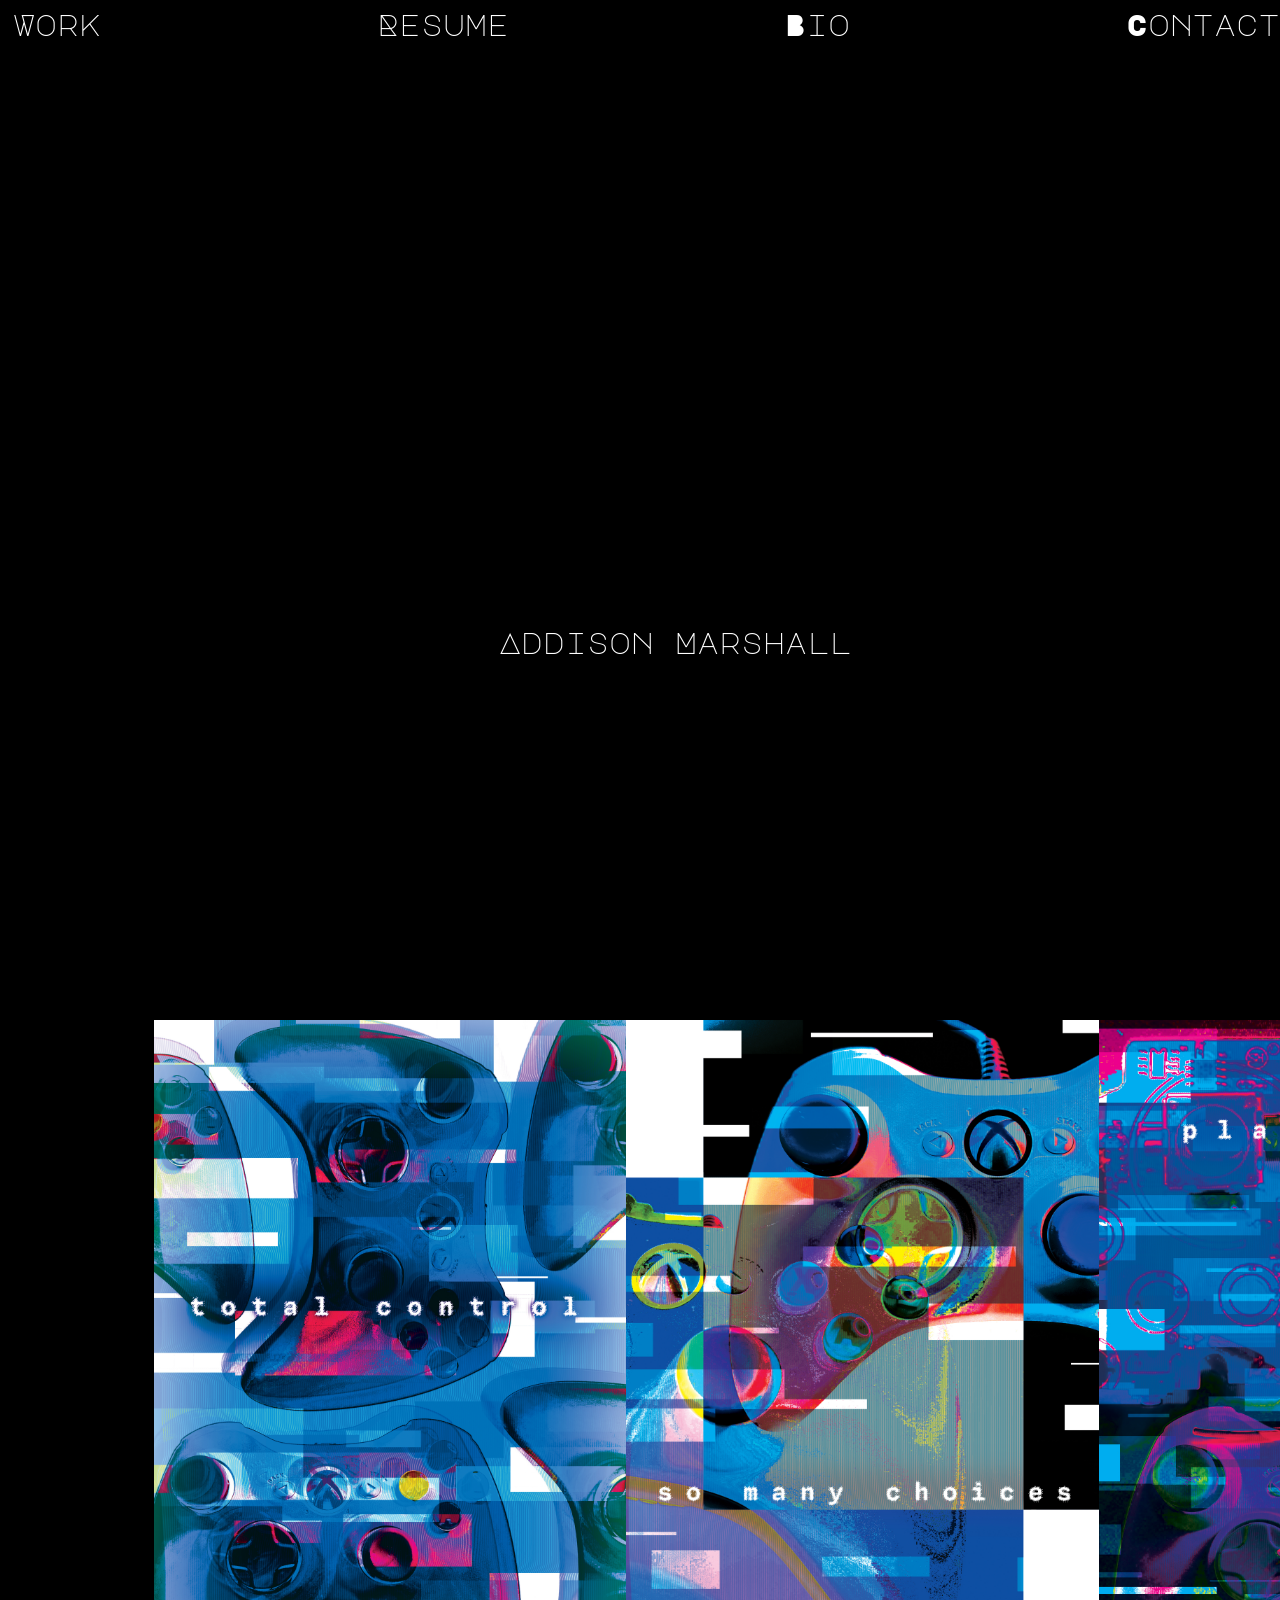
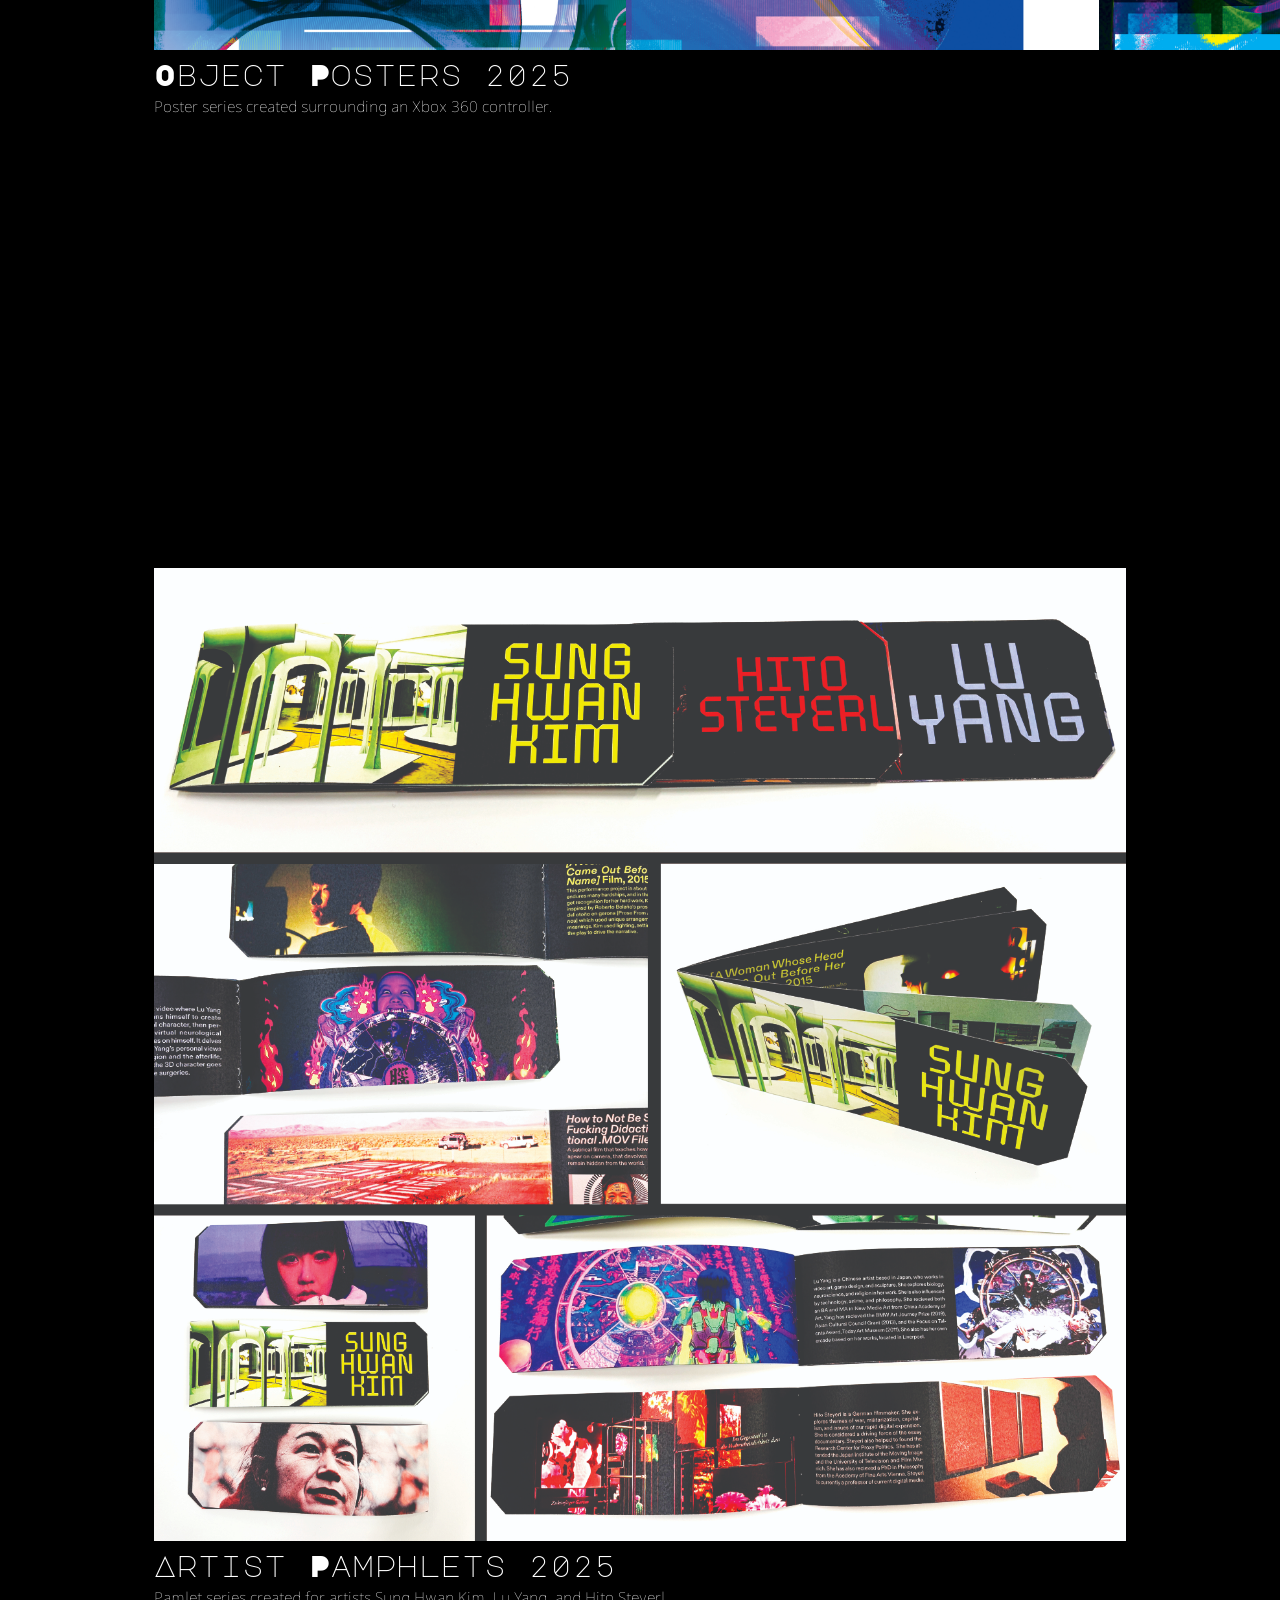
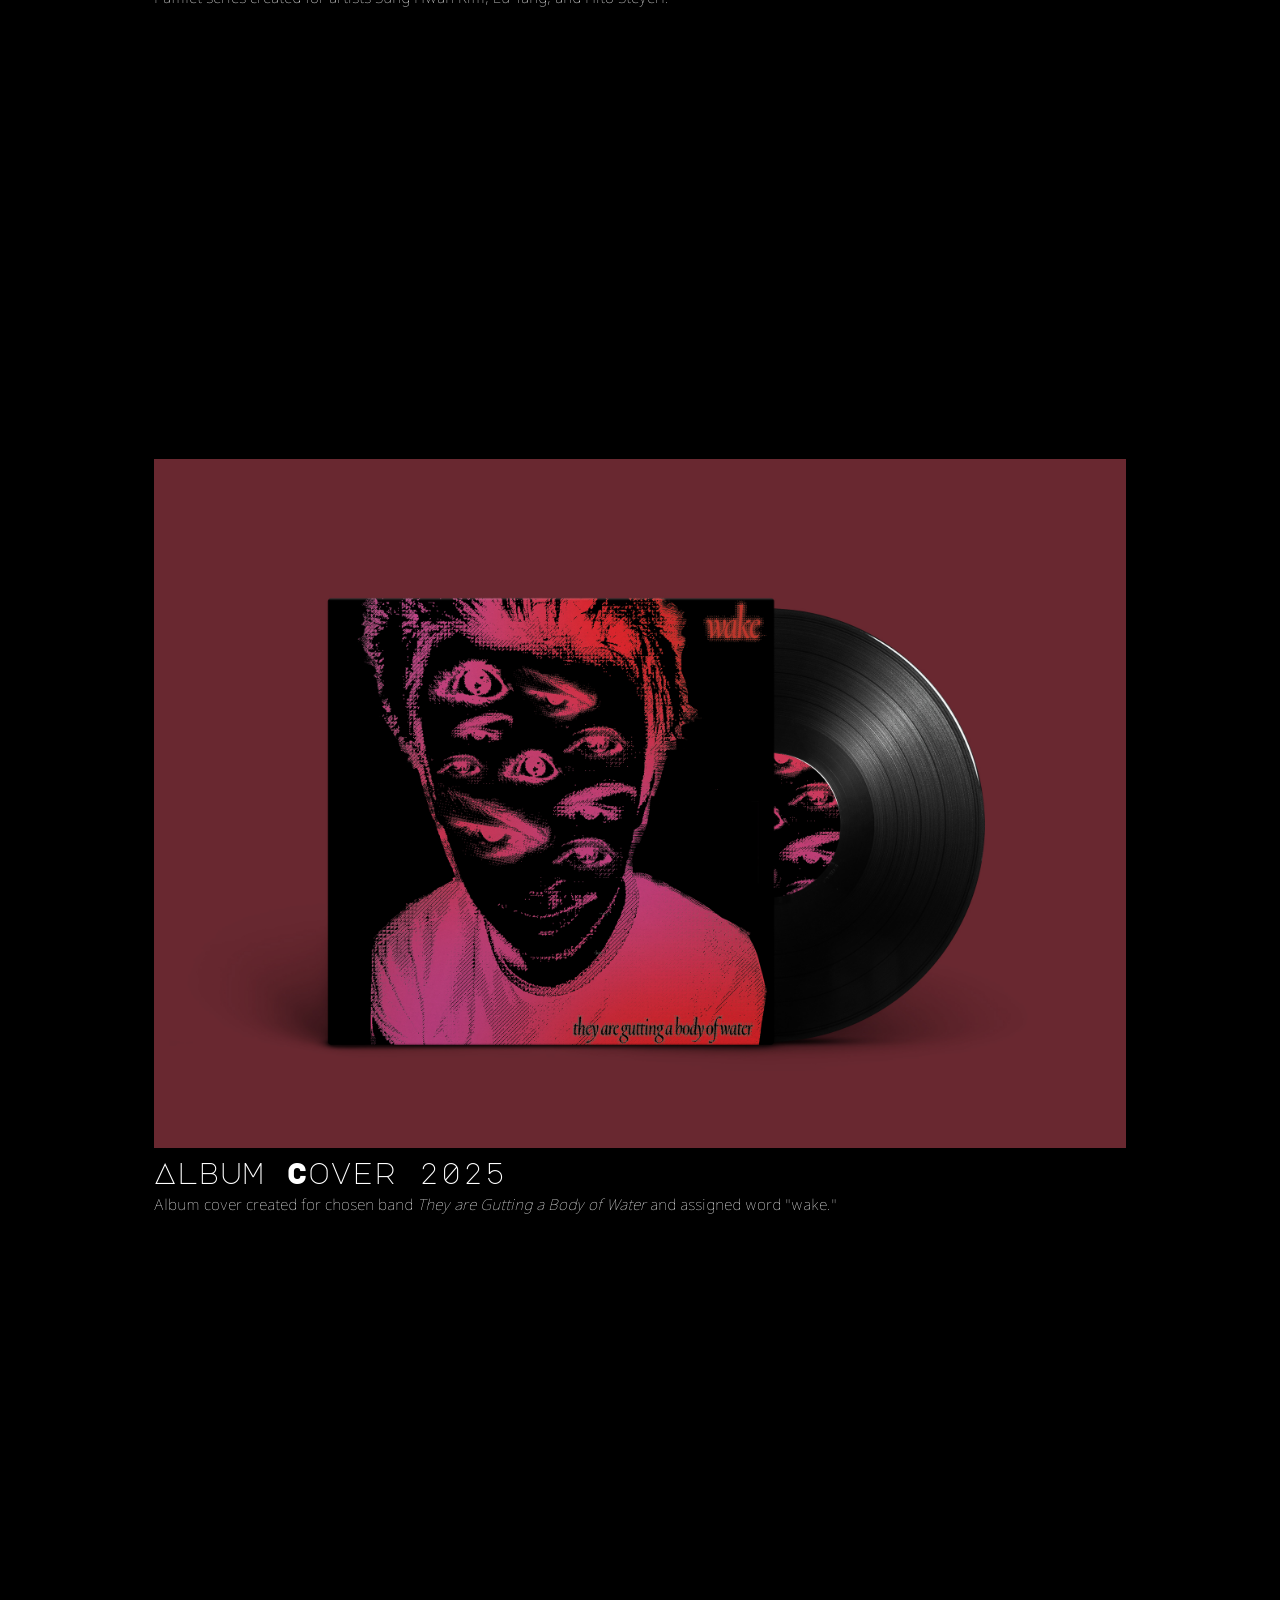
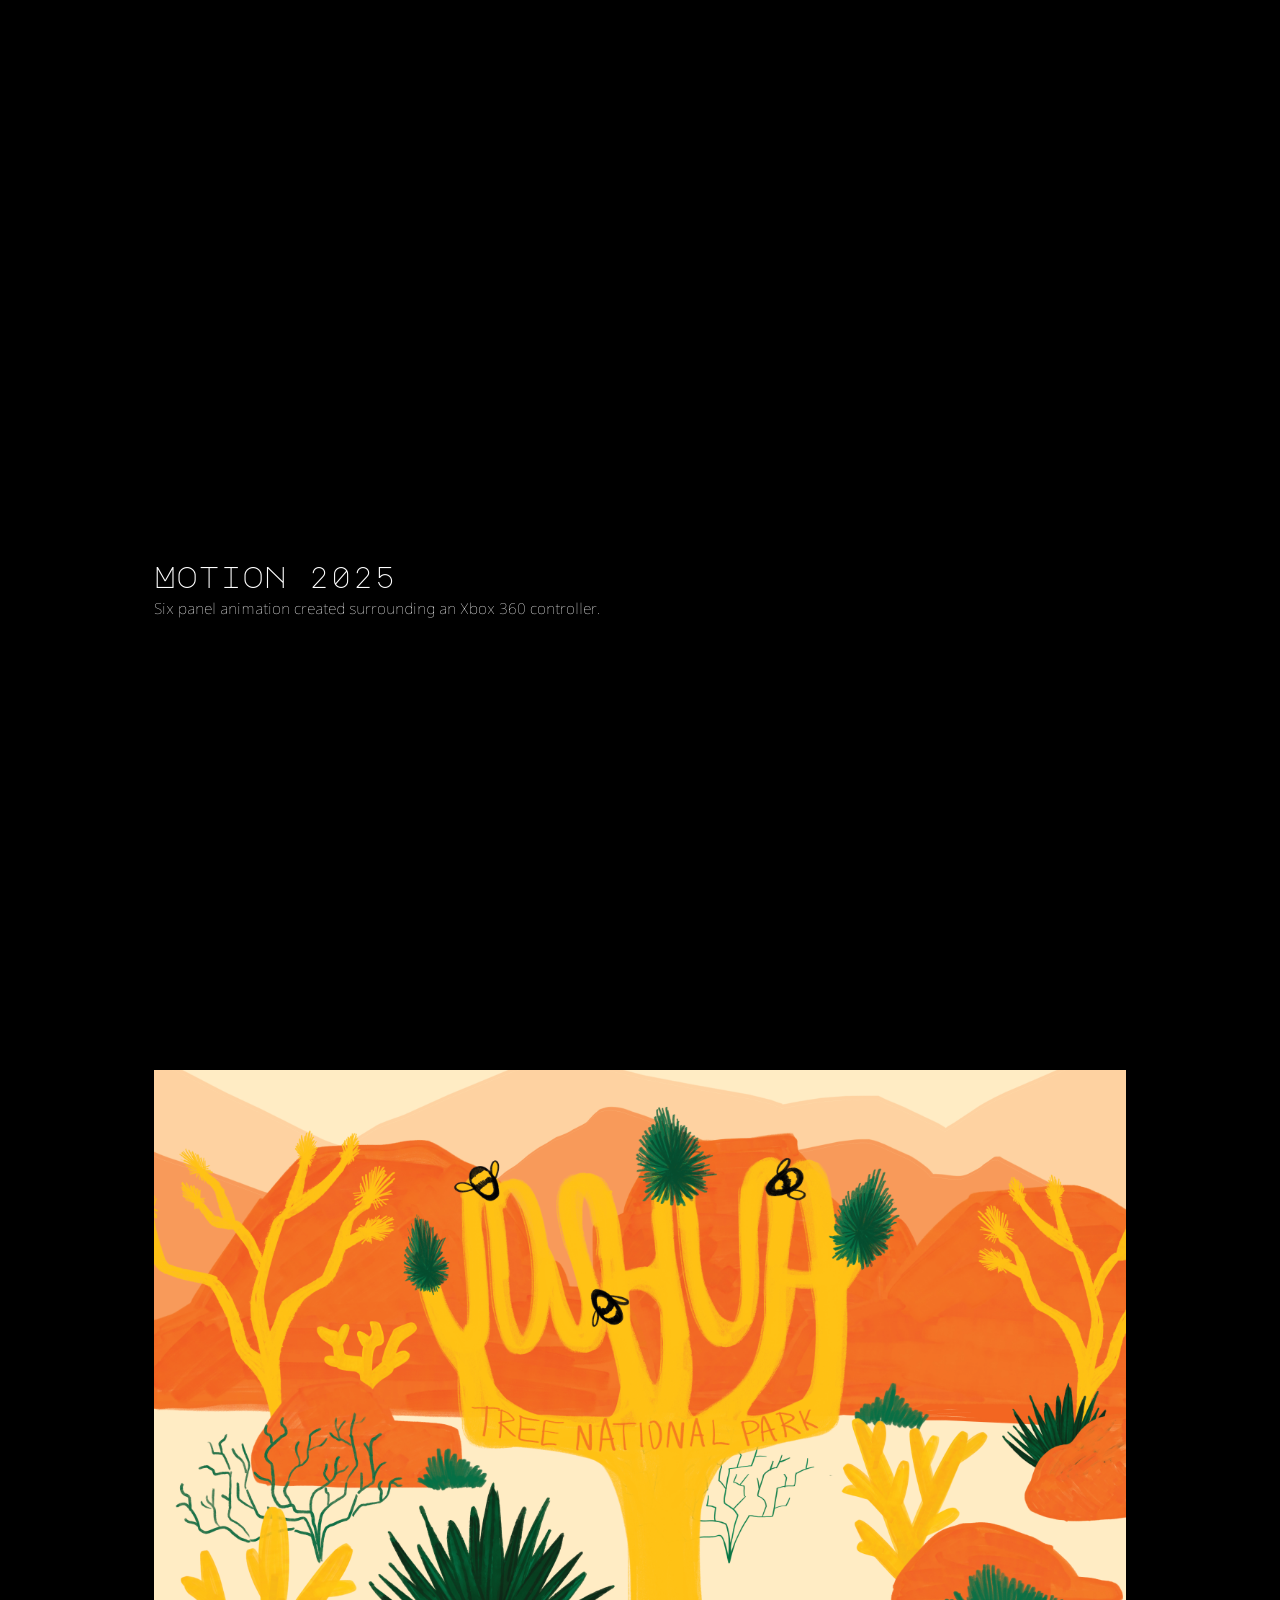
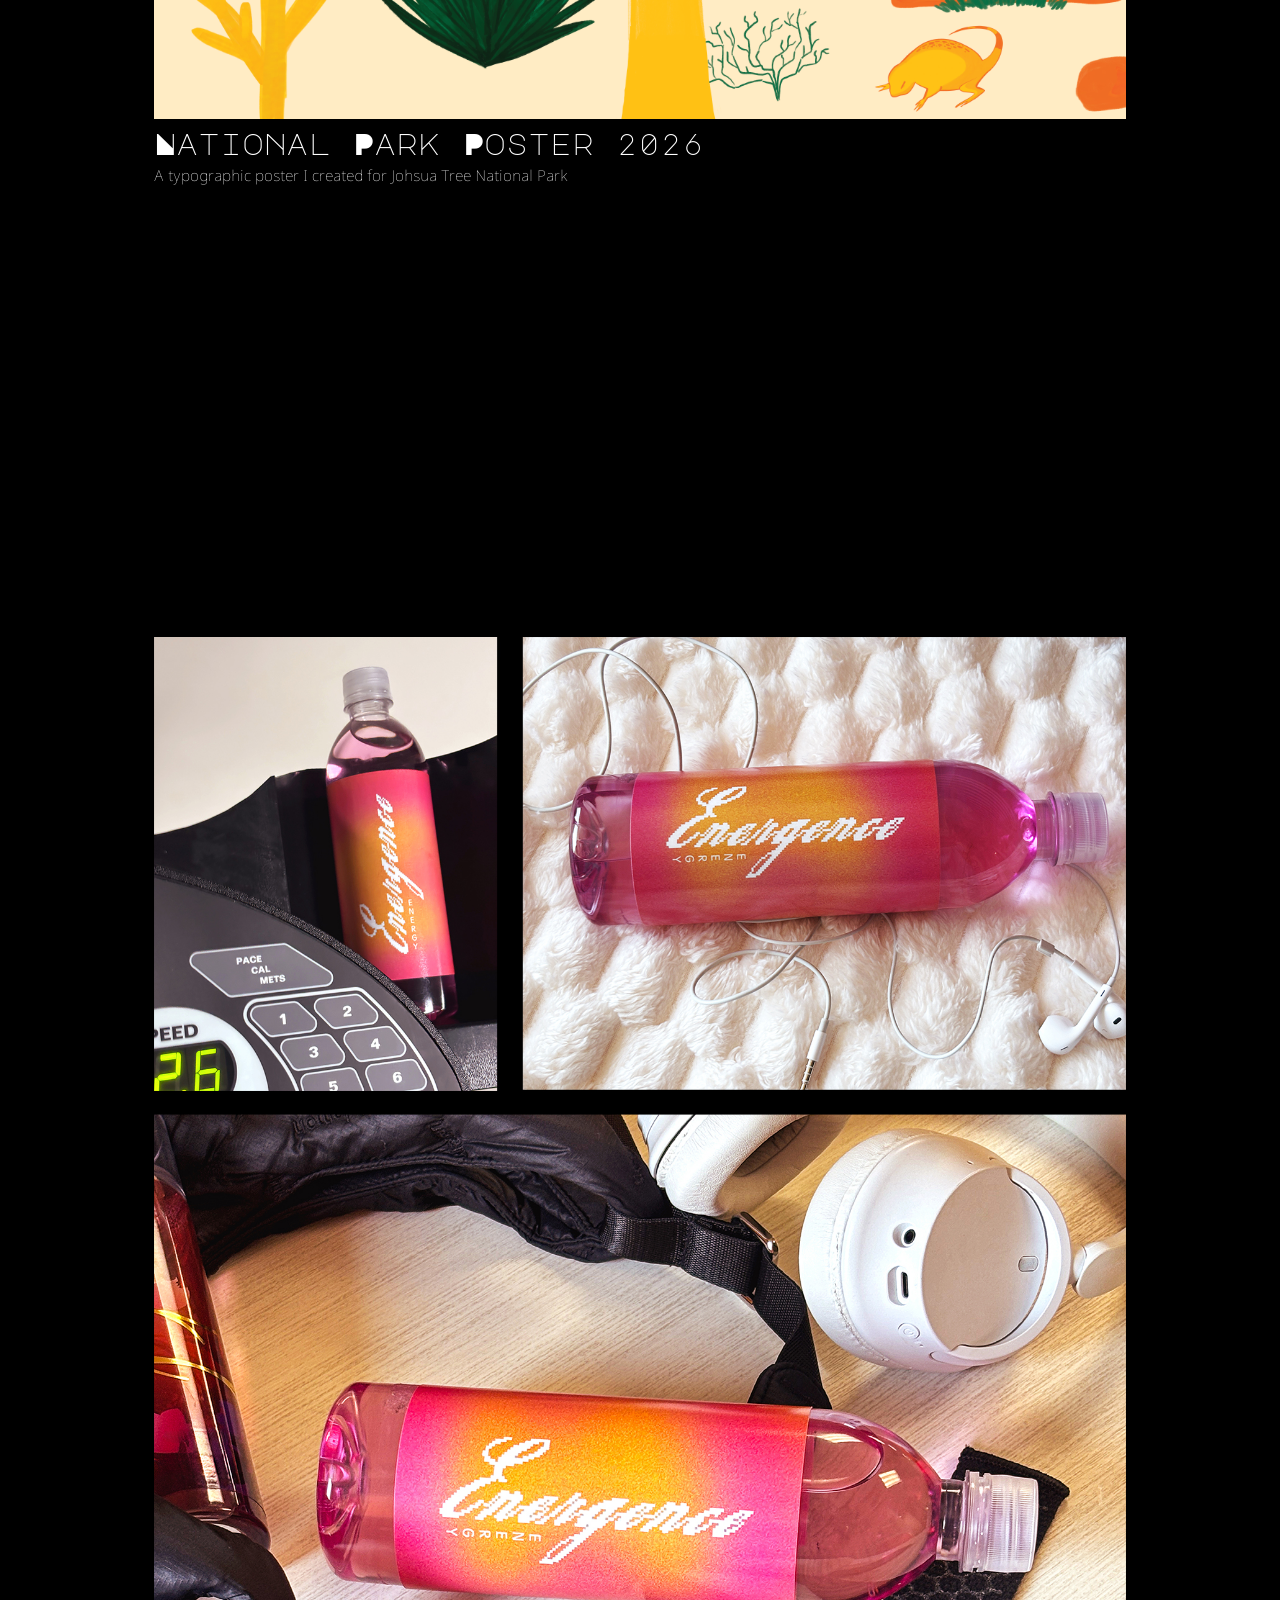
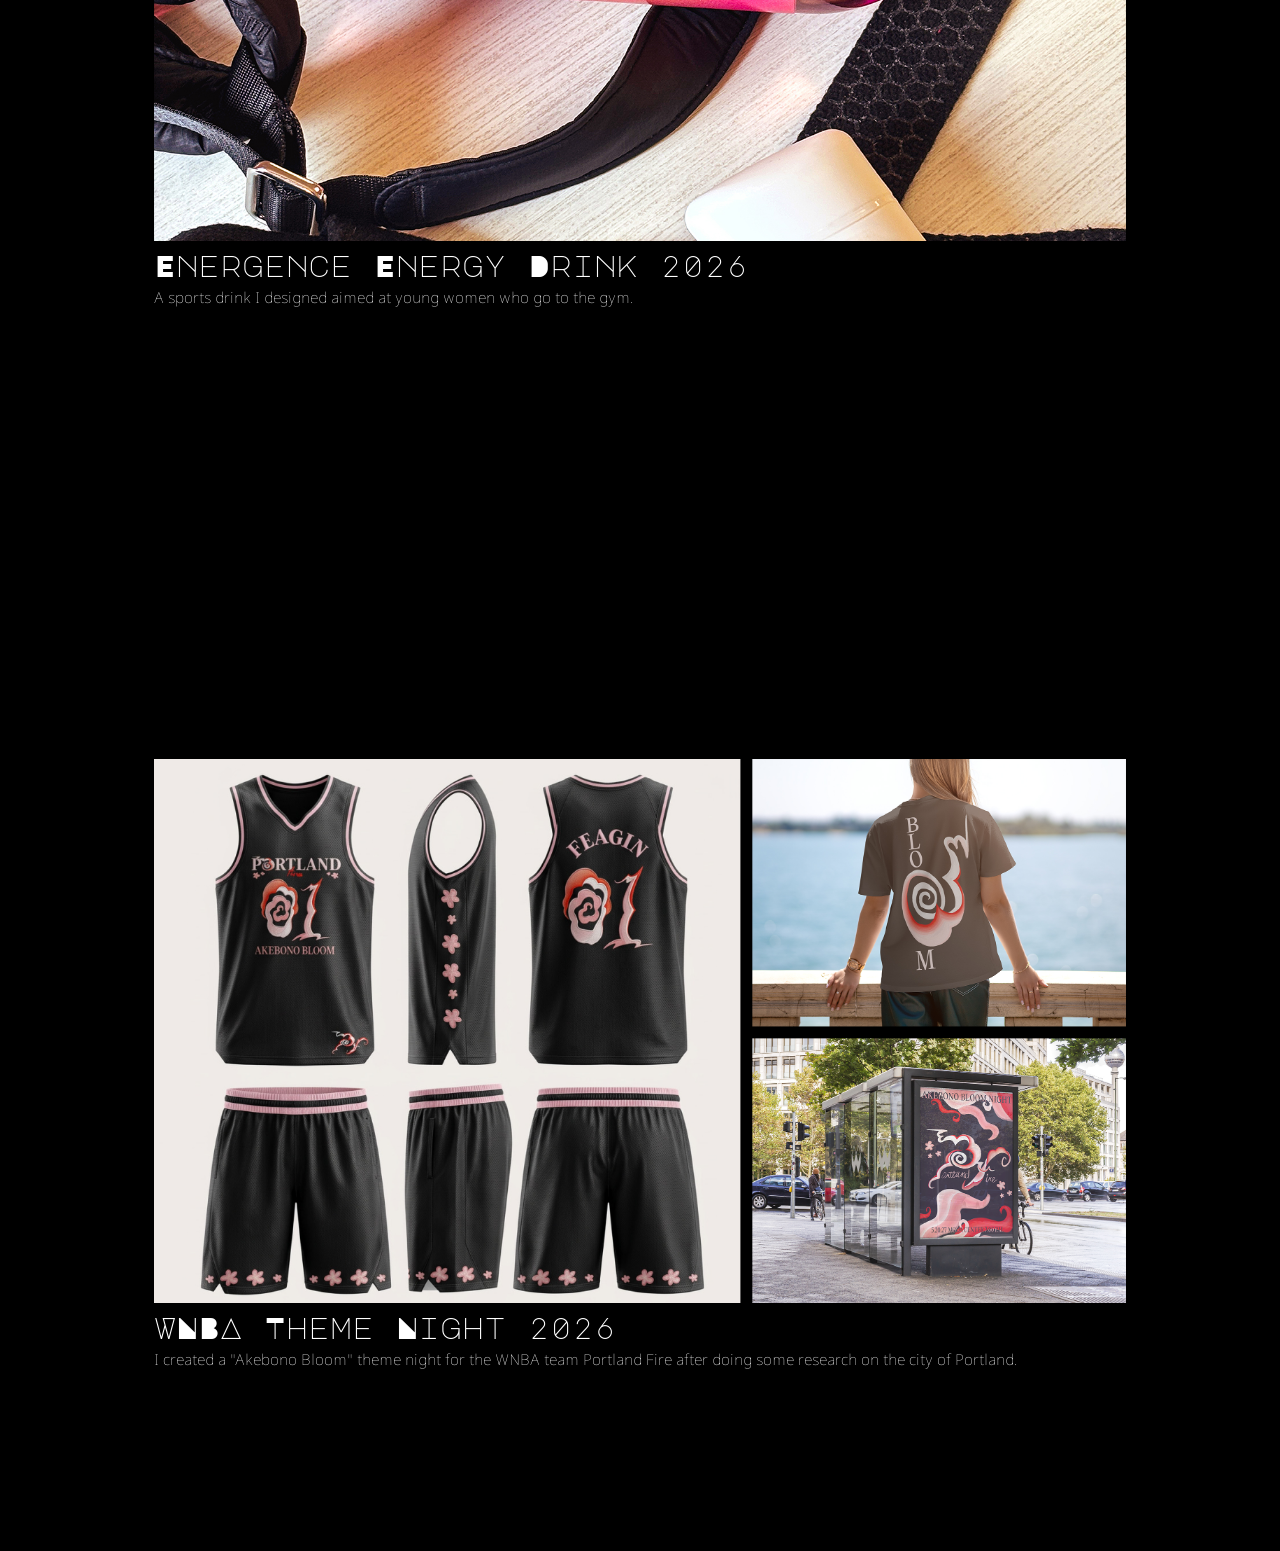
<file: index.html>
<!DOCTYPE html>
<html lang="en">
<head>
    <link rel="preconnect" href="https://fonts.googleapis.com">
<link rel="preconnect" href="https://fonts.gstatic.com" crossorigin>
<link rel="preconnect" href="https://fonts.googleapis.com">
<link rel="preconnect" href="https://fonts.gstatic.com" crossorigin>
<link href="https://fonts.googleapis.com/css2?family=Alumni+Sans+SC:ital,wght@0,100..900;1,100..900&family=Bitcount+Grid+Double:wght@100..900&family=Inder&family=Inria+Sans:ital,wght@0,300;0,400;0,700;1,300;1,400;1,700&family=Patrick+Hand&family=Rubik+Bubbles&display=swap" rel="stylesheet">
<link rel="preconnect" href="https://fonts.googleapis.com">
<link rel="preconnect" href="https://fonts.gstatic.com" crossorigin>
<link href="https://fonts.googleapis.com/css2?family=Alumni+Sans+SC:ital,wght@0,100..900;1,100..900&family=Bitcount+Grid+Double:wght@100..900&family=Inder&family=Inria+Sans:ital,wght@0,300;0,400;0,700;1,300;1,400;1,700&family=Kode+Mono:wght@400..700&family=Patrick+Hand&family=Rubik+Bubbles&display=swap" rel="stylesheet">
<link rel="preconnect" href="https://fonts.googleapis.com">
<link rel="preconnect" href="https://fonts.gstatic.com" crossorigin>
<link href="https://fonts.googleapis.com/css2?family=Alumni+Sans+SC:ital,wght@0,100..900;1,100..900&family=Bitcount+Grid+Double:wght@100..900&family=Inder&family=Inria+Sans:ital,wght@0,300;0,400;0,700;1,300;1,400;1,700&family=Kode+Mono:wght@400..700&family=Nokora:wght@100..900&family=Patrick+Hand&family=Rubik+Bubbles&display=swap" rel="stylesheet">
<link rel="preconnect" href="https://fonts.googleapis.com">
<link rel="preconnect" href="https://fonts.gstatic.com" crossorigin>
<link href="https://fonts.googleapis.com/css2?family=Alumni+Sans+SC:ital,wght@0,100..900;1,100..900&family=Bitcount+Grid+Double:wght@100..900&family=Inder&family=Inria+Sans:ital,wght@0,300;0,400;0,700;1,300;1,400;1,700&family=Kode+Mono:wght@400..700&family=Major+Mono+Display&family=Nokora:wght@100..900&family=Patrick+Hand&family=Rubik+Bubbles&display=swap" rel="stylesheet">
<meta charset="UTF-8">
    <meta name="viewport" content="width=device-width, initial-scale=1.0">
    <link rel="stylesheet" href="style.css?v=2">
    <title>Addison's Portfolio</title>
</head>
<body>

<div class="topbar">
    <div class="work"><a href="index.html">Work</a></div>
    <div class="resume"><a href="resume.html">Resume</a></div>
    <div class="bio"><a href="bio.html">Bio</a></div>
    <div class="contact"><a href="contact.html">Contact</a></div>
</div>



<div class="title">
   <div class="name">Addison Marshall</div> 

   <div class="tv-container">
    <div class="tv"><video src="animated tv 2.mp4" autoplay muted loop playsinline></video></div>
    </div>


</div>

<div class="p1">
    <div class="p1i"><img src="final p02.jpg"><img src="final2 p02.jpg"><img src="final3 p03.jpg"></div>
    <div class="p1t">Object Posters 2025</div>
    <div class="p1d">Poster series created surrounding an Xbox 360 controller.</div>

</div>

<div class="p2">
    <div class="p2i"><img src="p2 docu.jpg"></div>
    <div class="p2t">Artist Pamphlets 2025</div>
    <div class="p2d">Pamlet series created for artists Sung Hwan Kim, Lu Yang, and Hito Steyerl.</div>
</div>

<div class="p3">
    <div class="p3i"><img src="pattern cover temp pr.jpg"></div>
    <div class="p3t">Album Cover 2025</div>
    <div class="p3d">Album cover created for chosen band <i>They are Gutting a Body of Water</i> and assigned word "wake."</div>
</div>

<div class="p4">
    <div class="p4i"><video src="motion final.mp4" autoplay muted loop playsinline></video></div>
    <div class="p4t">Motion 2025</div>
    <div class="p4d">Six panel animation created surrounding an Xbox 360 controller.</div>
</div>

<div class="p5">
    <div class="p5i"><img src="joshua.jpg"></div>
    <div class="p5t">National Park Poster 2026</div>
    <div class="p5d">A typographic poster I created for Johsua Tree National Park</div>
</div>

<div class="p6">
    <div class="p6i"><img src="energence.jpg"></div>
    <div class="p6t">Energence Energy Drink 2026</div>
    <div class="p6d">A sports drink I designed aimed at young women who go to the gym.</div>
</div>


<div class="p7">
    <div class="p7i"><img src="portlandfire.jpg"></div>
    <div class="p7t">WNBA Theme Night 2026</div>
    <div class="p7d">I created a "Akebono Bloom" theme night for the WNBA team Portland Fire after doing some research on the city of Portland.</div>
</div>

</body>
</html>
</file>
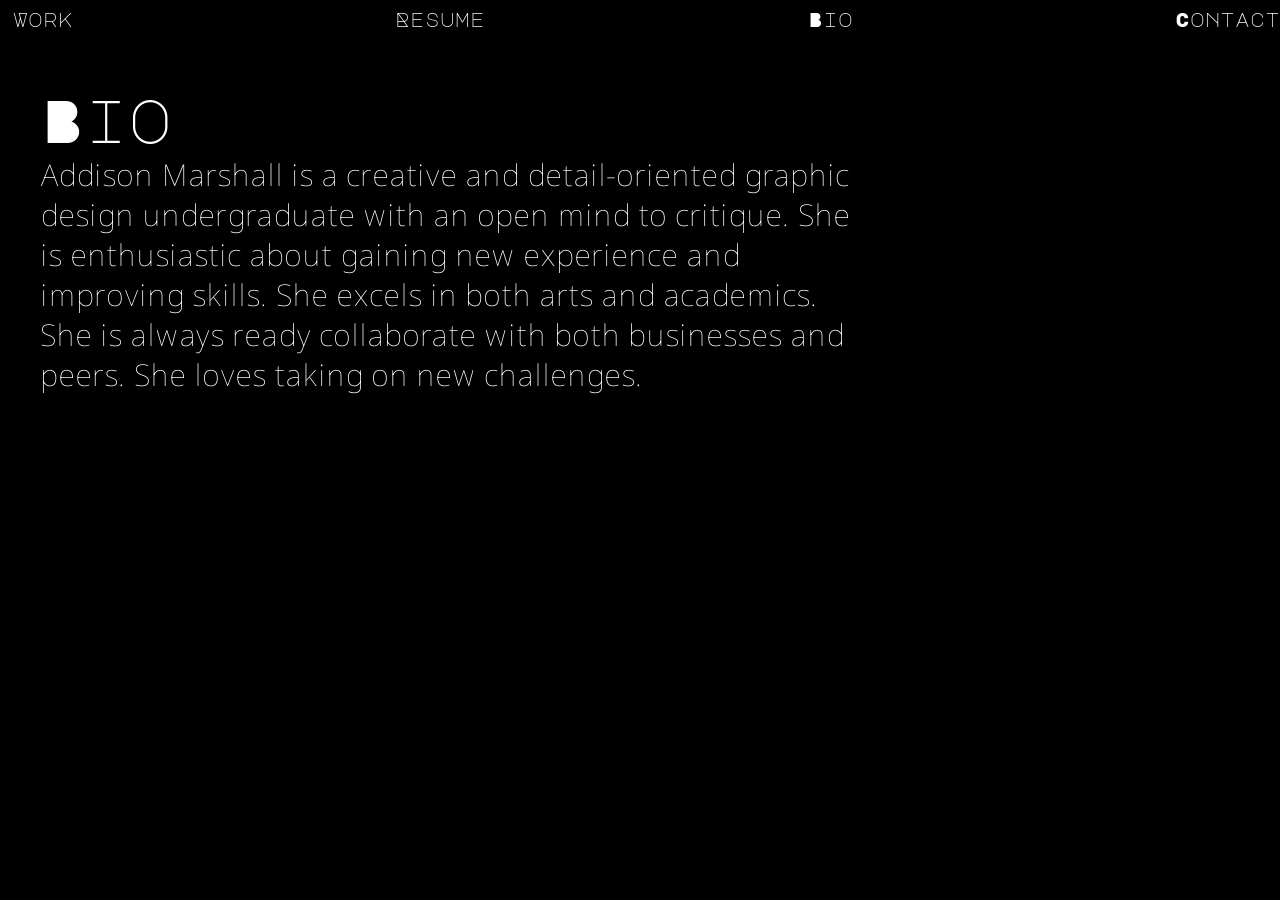
<file: bio.html>
<!DOCTYPE html>
<html lang="en">
<head>
    <link rel="preconnect" href="https://fonts.googleapis.com">
<link rel="preconnect" href="https://fonts.gstatic.com" crossorigin>
<link rel="preconnect" href="https://fonts.googleapis.com">
<link rel="preconnect" href="https://fonts.gstatic.com" crossorigin>
<link href="https://fonts.googleapis.com/css2?family=Alumni+Sans+SC:ital,wght@0,100..900;1,100..900&family=Bitcount+Grid+Double:wght@100..900&family=Inder&family=Inria+Sans:ital,wght@0,300;0,400;0,700;1,300;1,400;1,700&family=Patrick+Hand&family=Rubik+Bubbles&display=swap" rel="stylesheet">
<link rel="preconnect" href="https://fonts.googleapis.com">
<link rel="preconnect" href="https://fonts.gstatic.com" crossorigin>
<link href="https://fonts.googleapis.com/css2?family=Alumni+Sans+SC:ital,wght@0,100..900;1,100..900&family=Bitcount+Grid+Double:wght@100..900&family=Inder&family=Inria+Sans:ital,wght@0,300;0,400;0,700;1,300;1,400;1,700&family=Kode+Mono:wght@400..700&family=Patrick+Hand&family=Rubik+Bubbles&display=swap" rel="stylesheet">
<link rel="preconnect" href="https://fonts.googleapis.com">
<link rel="preconnect" href="https://fonts.gstatic.com" crossorigin>
<link href="https://fonts.googleapis.com/css2?family=Alumni+Sans+SC:ital,wght@0,100..900;1,100..900&family=Bitcount+Grid+Double:wght@100..900&family=Inder&family=Inria+Sans:ital,wght@0,300;0,400;0,700;1,300;1,400;1,700&family=Kode+Mono:wght@400..700&family=Nokora:wght@100..900&family=Patrick+Hand&family=Rubik+Bubbles&display=swap" rel="stylesheet">
<link rel="preconnect" href="https://fonts.googleapis.com">
<link rel="preconnect" href="https://fonts.gstatic.com" crossorigin>
<link href="https://fonts.googleapis.com/css2?family=Alumni+Sans+SC:ital,wght@0,100..900;1,100..900&family=Bitcount+Grid+Double:wght@100..900&family=Inder&family=Inria+Sans:ital,wght@0,300;0,400;0,700;1,300;1,400;1,700&family=Kode+Mono:wght@400..700&family=Major+Mono+Display&family=Nokora:wght@100..900&family=Patrick+Hand&family=Rubik+Bubbles&display=swap" rel="stylesheet">
<meta charset="UTF-8">
    <meta name="viewport" content="width=device-width, initial-scale=1.0">
    <link rel="stylesheet" href="bio.css">
    <title>Addison's Portfolio</title>
</head>
<body>

    <div class="topbar">
        <div class="work"><a href="index.html">Work</a></div>
        <div class="resume"><a href="resume.html">Resume</a></div>
        <div class="bio"><a href="bio.html">Bio</a></div>
        <div class="contact"><a href="contact.html">Contact</a></div>
    </div>


<div class="all">
    <div class="bio-t">
        Bio </div>

        <div class="bio-d">
            Addison Marshall is a creative and detail-oriented graphic design undergraduate with an open mind to critique. 
            She is enthusiastic about gaining new experience and improving skills. She excels in both arts and academics. 
            She is always ready collaborate with both businesses and peers. She loves taking on new challenges.
</div>

</div>
    </body>
    </html>
</file>
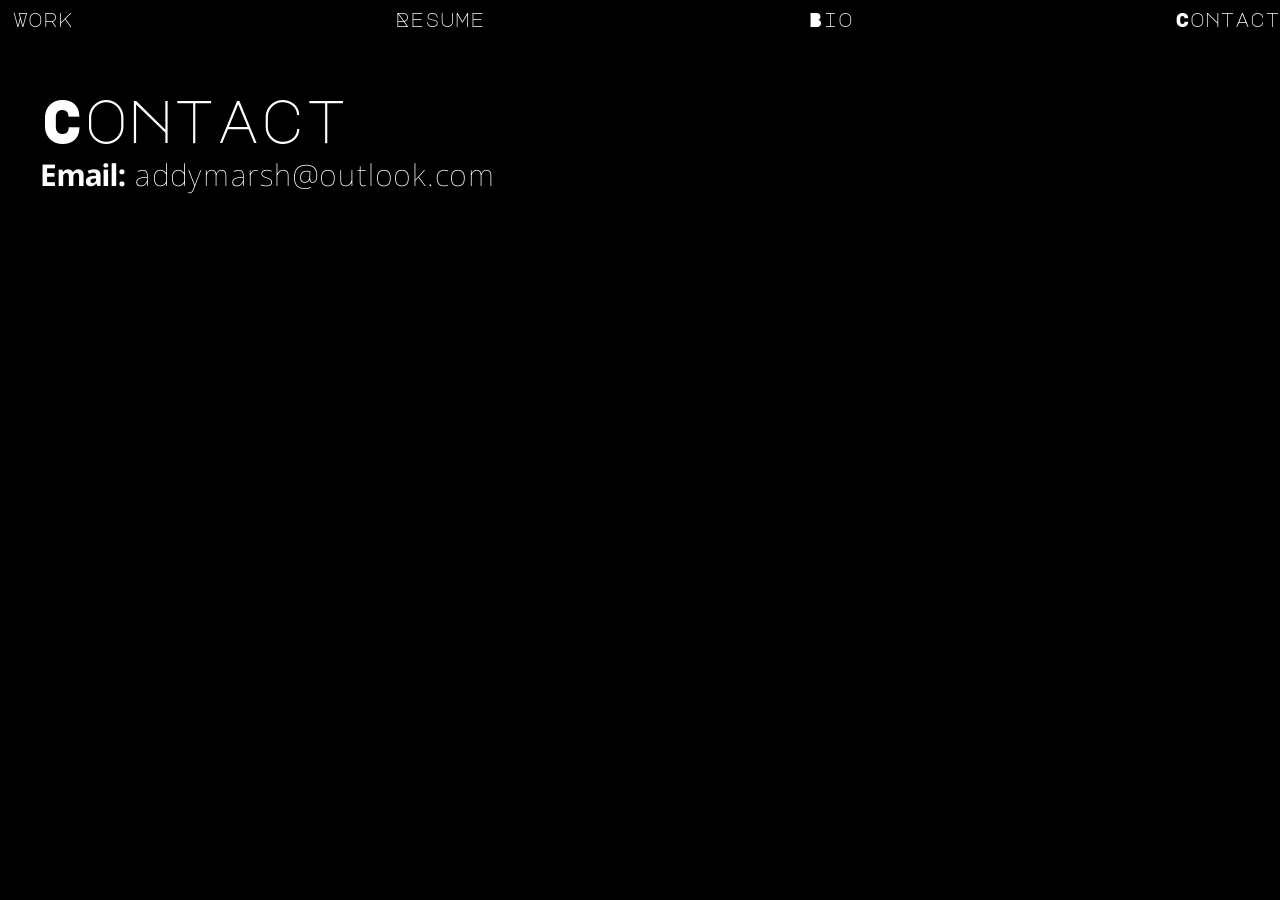
<file: contact.html>
<!DOCTYPE html>
<html lang="en">
<head>
    <link rel="preconnect" href="https://fonts.googleapis.com">
<link rel="preconnect" href="https://fonts.gstatic.com" crossorigin>
<link rel="preconnect" href="https://fonts.googleapis.com">
<link rel="preconnect" href="https://fonts.gstatic.com" crossorigin>
<link href="https://fonts.googleapis.com/css2?family=Alumni+Sans+SC:ital,wght@0,100..900;1,100..900&family=Bitcount+Grid+Double:wght@100..900&family=Inder&family=Inria+Sans:ital,wght@0,300;0,400;0,700;1,300;1,400;1,700&family=Patrick+Hand&family=Rubik+Bubbles&display=swap" rel="stylesheet">
<link rel="preconnect" href="https://fonts.googleapis.com">
<link rel="preconnect" href="https://fonts.gstatic.com" crossorigin>
<link href="https://fonts.googleapis.com/css2?family=Alumni+Sans+SC:ital,wght@0,100..900;1,100..900&family=Bitcount+Grid+Double:wght@100..900&family=Inder&family=Inria+Sans:ital,wght@0,300;0,400;0,700;1,300;1,400;1,700&family=Kode+Mono:wght@400..700&family=Patrick+Hand&family=Rubik+Bubbles&display=swap" rel="stylesheet">
<link rel="preconnect" href="https://fonts.googleapis.com">
<link rel="preconnect" href="https://fonts.gstatic.com" crossorigin>
<link href="https://fonts.googleapis.com/css2?family=Alumni+Sans+SC:ital,wght@0,100..900;1,100..900&family=Bitcount+Grid+Double:wght@100..900&family=Inder&family=Inria+Sans:ital,wght@0,300;0,400;0,700;1,300;1,400;1,700&family=Kode+Mono:wght@400..700&family=Nokora:wght@100..900&family=Patrick+Hand&family=Rubik+Bubbles&display=swap" rel="stylesheet">
<link rel="preconnect" href="https://fonts.googleapis.com">
<link rel="preconnect" href="https://fonts.gstatic.com" crossorigin>
<link href="https://fonts.googleapis.com/css2?family=Alumni+Sans+SC:ital,wght@0,100..900;1,100..900&family=Bitcount+Grid+Double:wght@100..900&family=Inder&family=Inria+Sans:ital,wght@0,300;0,400;0,700;1,300;1,400;1,700&family=Kode+Mono:wght@400..700&family=Major+Mono+Display&family=Nokora:wght@100..900&family=Patrick+Hand&family=Rubik+Bubbles&display=swap" rel="stylesheet">
<meta charset="UTF-8">
    <meta name="viewport" content="width=device-width, initial-scale=1.0">
    <link rel="stylesheet" href="contact.css">
    <title>Addison's Portfolio</title>
</head>
<body>

    <div class="topbar">
        <div class="work"><a href="index.html">Work</a></div>
        <div class="resume"><a href="resume.html">Resume</a></div>
        <div class="bio"><a href="bio.html">Bio</a></div>
        <div class="contact"><a href="contact.html">Contact</a></div>
    </div>

    <div class="all">
        <div class="contact-t">
            Contact </div>
            
            <div class="contact-d">
               <b>Email:</b> addymarsh@outlook.com

            </div>
        </div>



    </body>
    </html>
</file>
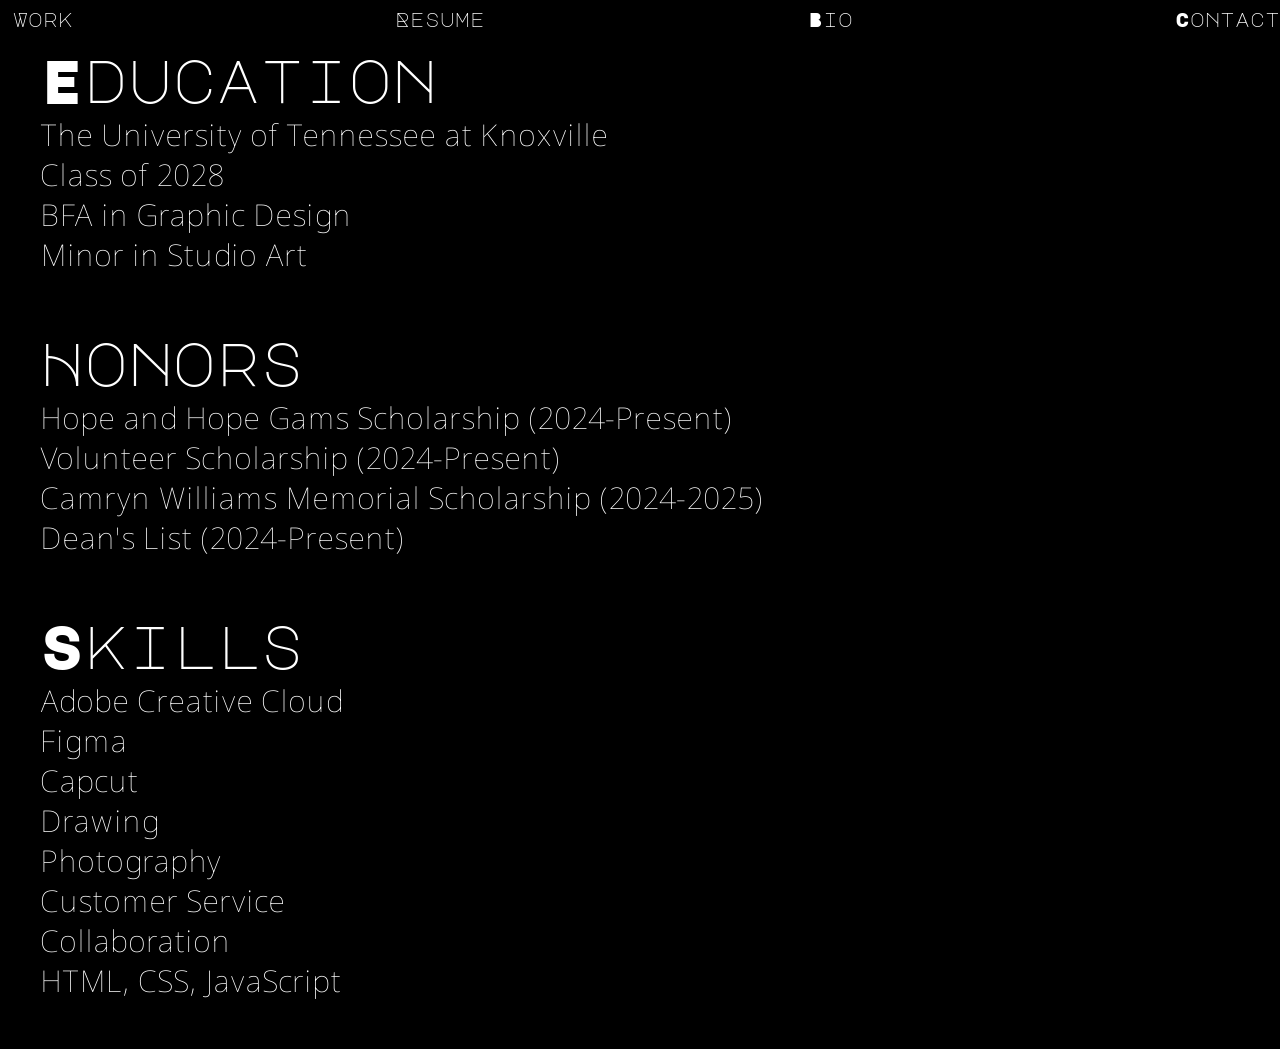
<file: resume.html>
<!DOCTYPE html>
<html lang="en">
<head>
    <link rel="preconnect" href="https://fonts.googleapis.com">
<link rel="preconnect" href="https://fonts.gstatic.com" crossorigin>
<link rel="preconnect" href="https://fonts.googleapis.com">
<link rel="preconnect" href="https://fonts.gstatic.com" crossorigin>
<link href="https://fonts.googleapis.com/css2?family=Alumni+Sans+SC:ital,wght@0,100..900;1,100..900&family=Bitcount+Grid+Double:wght@100..900&family=Inder&family=Inria+Sans:ital,wght@0,300;0,400;0,700;1,300;1,400;1,700&family=Patrick+Hand&family=Rubik+Bubbles&display=swap" rel="stylesheet">
<link rel="preconnect" href="https://fonts.googleapis.com">
<link rel="preconnect" href="https://fonts.gstatic.com" crossorigin>
<link href="https://fonts.googleapis.com/css2?family=Alumni+Sans+SC:ital,wght@0,100..900;1,100..900&family=Bitcount+Grid+Double:wght@100..900&family=Inder&family=Inria+Sans:ital,wght@0,300;0,400;0,700;1,300;1,400;1,700&family=Kode+Mono:wght@400..700&family=Patrick+Hand&family=Rubik+Bubbles&display=swap" rel="stylesheet">
<link rel="preconnect" href="https://fonts.googleapis.com">
<link rel="preconnect" href="https://fonts.gstatic.com" crossorigin>
<link href="https://fonts.googleapis.com/css2?family=Alumni+Sans+SC:ital,wght@0,100..900;1,100..900&family=Bitcount+Grid+Double:wght@100..900&family=Inder&family=Inria+Sans:ital,wght@0,300;0,400;0,700;1,300;1,400;1,700&family=Kode+Mono:wght@400..700&family=Nokora:wght@100..900&family=Patrick+Hand&family=Rubik+Bubbles&display=swap" rel="stylesheet">
<link rel="preconnect" href="https://fonts.googleapis.com">
<link rel="preconnect" href="https://fonts.gstatic.com" crossorigin>
<link href="https://fonts.googleapis.com/css2?family=Alumni+Sans+SC:ital,wght@0,100..900;1,100..900&family=Bitcount+Grid+Double:wght@100..900&family=Inder&family=Inria+Sans:ital,wght@0,300;0,400;0,700;1,300;1,400;1,700&family=Kode+Mono:wght@400..700&family=Major+Mono+Display&family=Nokora:wght@100..900&family=Patrick+Hand&family=Rubik+Bubbles&display=swap" rel="stylesheet">
<meta charset="UTF-8">
    <meta name="viewport" content="width=device-width, initial-scale=1.0">
    <link rel="stylesheet" href="resume.css">
    <title>Addison's Portfolio</title>
</head>
<body>

    <div class="topbar">
        <div class="work"><a href="index.html">Work</a></div>
        <div class="resume"><a href="resume.html">Resume</a></div>
        <div class="bio"><a href="bio.html">Bio</a></div>
        <div class="contact"><a href="contact.html">Contact</a></div>
    </div>

    <div class="all">
    <div class="edu">
        <div class="edu-t">
            Education
        </div>

        <div class="edu-d">
            The University of Tennessee at Knoxville <br>
            Class of 2028 <br>
            BFA in Graphic Design <br>
            Minor in Studio Art 
        </div>
    </div>

    <div class="honors">
        <div class="honors-t">Honors</div>
        <div class="honors-d">
            Hope and Hope Gams Scholarship (2024-Present) <br>
            Volunteer Scholarship (2024-Present) <br>
            Camryn Williams Memorial Scholarship (2024-2025) <br>
            Dean's List (2024-Present) 
        </div>
    </div>

    <div class="skills">
        <div class="skills-t">Skills</div>
        <div class="skills-d">
            Adobe Creative Cloud <br>
            Figma <br>
            Capcut <br>
            Drawing <br>
            Photography <br>
            Customer Service <br>
            Collaboration <br>
            HTML, CSS, JavaScript
             <br>
        </div>
    </div>
</div>
    </body>

    </html>
</file>
<file: style.css>
html {
    overflow-x: hidden;
    scrollbar-width: none;
    -ms-overflow-style: none;
}

html::-webkit-scrollbar {
    display: none;
}

body {
    margin: 0;
    overflow-x: hidden;
    scrollbar-width: none;
    -ms-overflow-style: none;
    background-color: black;
   background-size: 100%;
   color: white;
   padding-bottom: 20vh;
}

body::-webkit-scrollbar {
    display: none;
}

.topbar {
    display: flex;
    flex-direction: row;
    justify-content: space-between;
    top-padding: 40px;
    left-padding: 40px;
    right-padding: 40px;
    font-size: 30px;
    font-family: "Major Mono Display", monospace;
  font-weight: 400;
  font-style: normal;
    position: fixed;
    z-index: 10;
    left: 0;
    right: 0;
    width: 100%;
    box-sizing: border-box;
    background-color: black;
    padding-top: 1vh;
    padding-bottom: 1vh;
    top: 0vh;
    padding-left: 1vw;
}

.title {
    position: relative;
    justify-content: center;
    align-items: center;
    z-index: 1;
    font-family: "Major Mono Display", monospace;
    font-weight: 400;
    font-style: normal;
    line-height: 0.8;
}

.name {
    position: relative;
    font-size: 30px;
    top: 70vh;
    left: 39vw;
}

.dsgn {
    position: relative;
    font-size: 50px;
    top: 20vh;
    left: 32vw;
}

.tv-container {
    max-width: 100%;
    width: 100%;
    display: flex;
    justify-content: center;
    align-items: center;
    object-position: center;
}

.tv {
    position: relative;
    z-index: -1;
    display: flex;
    justify-content: center;
    align-items: center;
    width: 50vw;
    max-width: 100%;
    top: 30vh;
}

.tv video {
    width: 30%;
    height: auto;
    display: block;
    object-fit: contain;
}

.p1, .p2, .p3, .p4, .p5, .p6, .p7, .p8 {
    display: flex;
    flex-direction: column;
    position: relative;
    width: 76vw;
    margin-left: auto;
    margin-right: auto;
}

.p1 {
    margin-top: 100vh;
}

.p2, .p3, .p4, .p5, .p6, .p7, .p8 {
    margin-top: 50vh;
}

.p1i {
    display: flex;
    flex-direction: row;
    justify-content: space-between;
    width: 76vw;

}

.p1i img {
    height: 70vh;
    width: auto;
    object-fit: cover;
    position: relative;
    position: relative;
}

.p1t, .p2t, .p3t, .p4t, .p5t, .p6t, .p7t, .p8t {
    position: relative;
    font-family: "Major Mono Display", monospace;
    font-size: 30px;
    padding-top: 1vh;
    padding-bottom: 1vh;
}

.p1d, .p2d, .p3d, .p4d, .p5d, .p6d, .p7d, .p8d {
    position: relative;
    font-family: "Nokora", serif;
    font-weight: 100;
    font-size: 15px;
   
}


.p2i {
    display: flex;
    flex-direction: column;
    width: 76vw;

}


.p2i img {
    

    object-fit: cover;
    position: relative;
    position: relative;

}



.p3i {
    display: flex;
    flex-direction: column;
    width: 76vw;

}


.p3i img {
    

    object-fit: cover;
    position: relative;
    position: relative;

}

.p4i video {
    width: 100%;
    height: auto;
    display: block;
}

.p5i, .p6i, .p7i {
    display: flex;
    flex-direction: column;
    width: 76vw;
}

.p5i img, .p6i img, .p7i img {
    width: 100%;
    height: auto;
    object-fit: cover;
    position: relative;
    display: block;
}



 a {
    text-decoration: none;
    color: white;
}

a clicked {
    text-decoration: none;
    color: white;
}





a:hover {
    color: greenyellow;
}
</file>
<file: bio.css>
html {
    overflow-x: hidden;
    scrollbar-width: none;
    -ms-overflow-style: none;
}

html::-webkit-scrollbar {
    display: none;
}

body {
    margin: 0;
    overflow-x: hidden;
    scrollbar-width: none;
    -ms-overflow-style: none;
    background-color: black;
    color: white;
    min-height: 100vh;
}

body::-webkit-scrollbar {
    display: none;
}

.bio-t {
    font-family: "Major Mono Display", monospace;
    font-size: 60px;
    padding-top: 1vh;
    padding-bottom: 1vh;
    color: white;
}

.bio-d {
    font-family: "Nokora", serif;
    font-weight: 100;
    font-size: 30px;
    color: white;
    padding-bottom: 5vh;
    max-width: 52rem;
}

.all {
    background-color: black;
    box-sizing: border-box;
    max-width: 100%;
    padding: 5rem 2.5rem 3rem;
}

.topbar {
    display: flex;
    flex-direction: row;
    justify-content: space-between;
    top-padding: 40px;
    left-padding: 40px;
    right-padding: 40px;
    font-size: 20px;
    font-family: "Major Mono Display", monospace;
  font-weight: 400;
  font-style: normal;
    position: fixed;
    z-index: 10;
    left: 0;
    right: 0;
    width: 100%;
    box-sizing: border-box;
    background-color: black;
    padding-top: 1vh;
    padding-bottom: 1vh;
    top: 0vh;
    padding-left: 1vw;
}

a {
    text-decoration: none;
    color: white;
}

a clicked {
    text-decoration: none;
    color: white;
}

a:hover {
    color: greenyellow;
}
</file>
<file: contact.css>
html {
    overflow-x: hidden;
    scrollbar-width: none;
    -ms-overflow-style: none;
}

html::-webkit-scrollbar {
    display: none;
}

body {
    margin: 0;
    overflow-x: hidden;
    scrollbar-width: none;
    -ms-overflow-style: none;
    background-color: black;
    color: white;
    min-height: 100vh;
}

body::-webkit-scrollbar {
    display: none;
}

.contact-t {
    font-family: "Major Mono Display", monospace;
    font-size: 60px;
    padding-top: 1vh;
    padding-bottom: 1vh;
    color: white;
}

.contact-d {
    font-family: "Nokora", serif;
    font-weight: 100;
    font-size: 30px;
    color: white;
    padding-bottom: 5vh;
    max-width: 52rem;
}

.all {
    background-color: black;
    box-sizing: border-box;
    max-width: 100%;
    padding: 5rem 2.5rem 3rem;
}

.topbar {
    display: flex;
    flex-direction: row;
    justify-content: space-between;
    top-padding: 40px;
    left-padding: 40px;
    right-padding: 40px;
    font-size: 20px;
    font-family: "Major Mono Display", monospace;
  font-weight: 400;
  font-style: normal;
    position: fixed;
    z-index: 10;
    left: 0;
    right: 0;
    width: 100%;
    box-sizing: border-box;
    background-color: black;
    padding-top: 1vh;
    padding-bottom: 1vh;
    top: 0vh;
    padding-left: 1vw;
}

a {
    text-decoration: none;
    color: white;
}

a clicked {
    text-decoration: none;
    color: white;
}

a:hover {
    color: greenyellow;
}
</file>
<file: resume.css>
html,
body {
    margin: 0;
    padding: 0;
    overflow-x: hidden;
    scrollbar-width: none;
    -ms-overflow-style: none;
    background-color: black;
}

html::-webkit-scrollbar,
body::-webkit-scrollbar {
    display: none;
}

.all {
    background-color: black;
    padding-left: 40px;
    padding-top: 40px;
}


.edu-t, .honors-t, .skills-t {
    position: relative;
    font-family: "Major Mono Display", monospace;
    font-size: 60px;
    padding-top: 1vh;
    padding-bottom: 1vh;
    color: white;
}

.edu-d, .honors-d, .skills-d {
    position: relative;
    font-family: "Nokora", serif;
    font-weight: 100;
    font-size: 30px;
    color: white;
    padding-bottom: 5vh;
}

.topbar {
    display: flex;
    flex-direction: row;
    justify-content: space-between;
    top-padding: 40px;
    left-padding: 40px;
    right-padding: 40px;
    font-size: 20px;
    font-family: "Major Mono Display", monospace;
  font-weight: 400;
  font-style: normal;
    position: fixed;
    z-index: 10;
    left: 0;
    right: 0;
    width: 100%;
    box-sizing: border-box;
    background-color: black;
    padding-top: 1vh;
    padding-bottom: 1vh;
    top: 0vh;
    padding-left: 1vw;
}

a {
    text-decoration: none;
    color: white;
}

a clicked {
    text-decoration: none;
    color: white;
}

a:hover {
    color: greenyellow;
}
</file>
